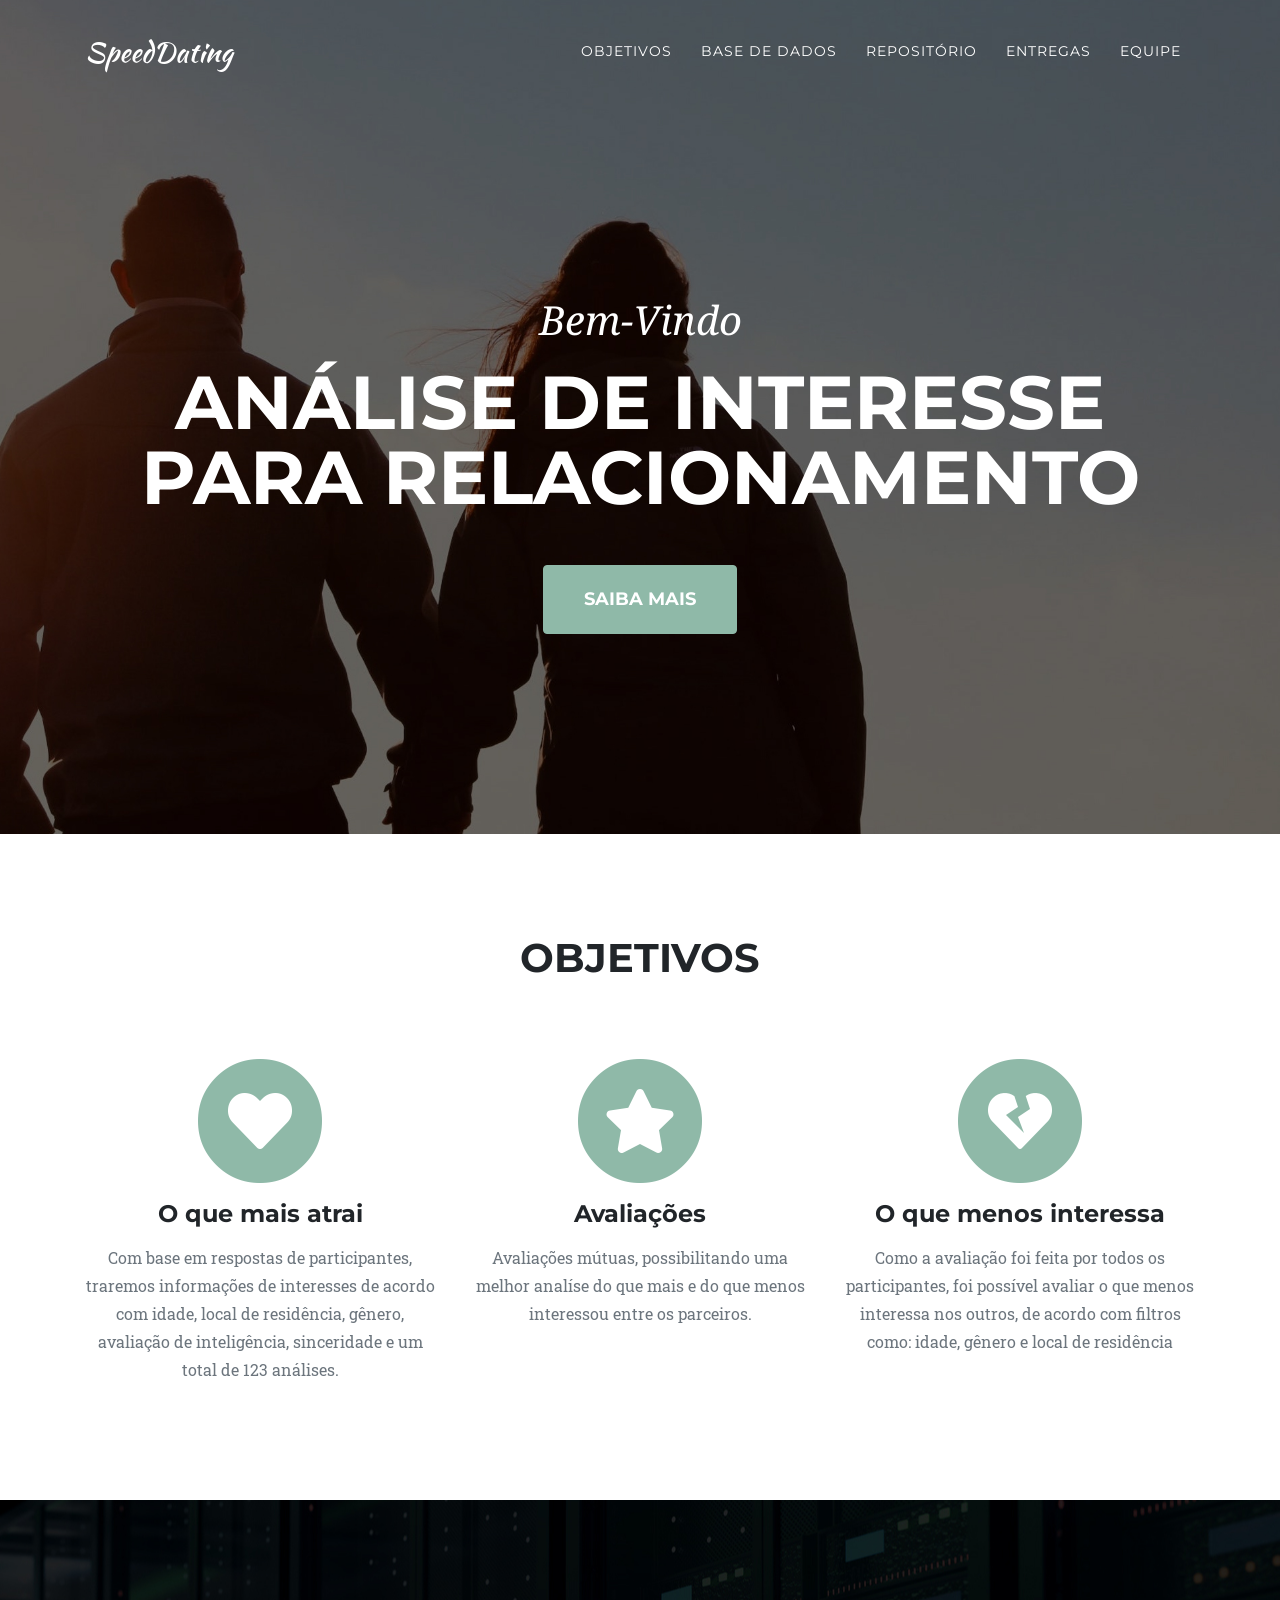
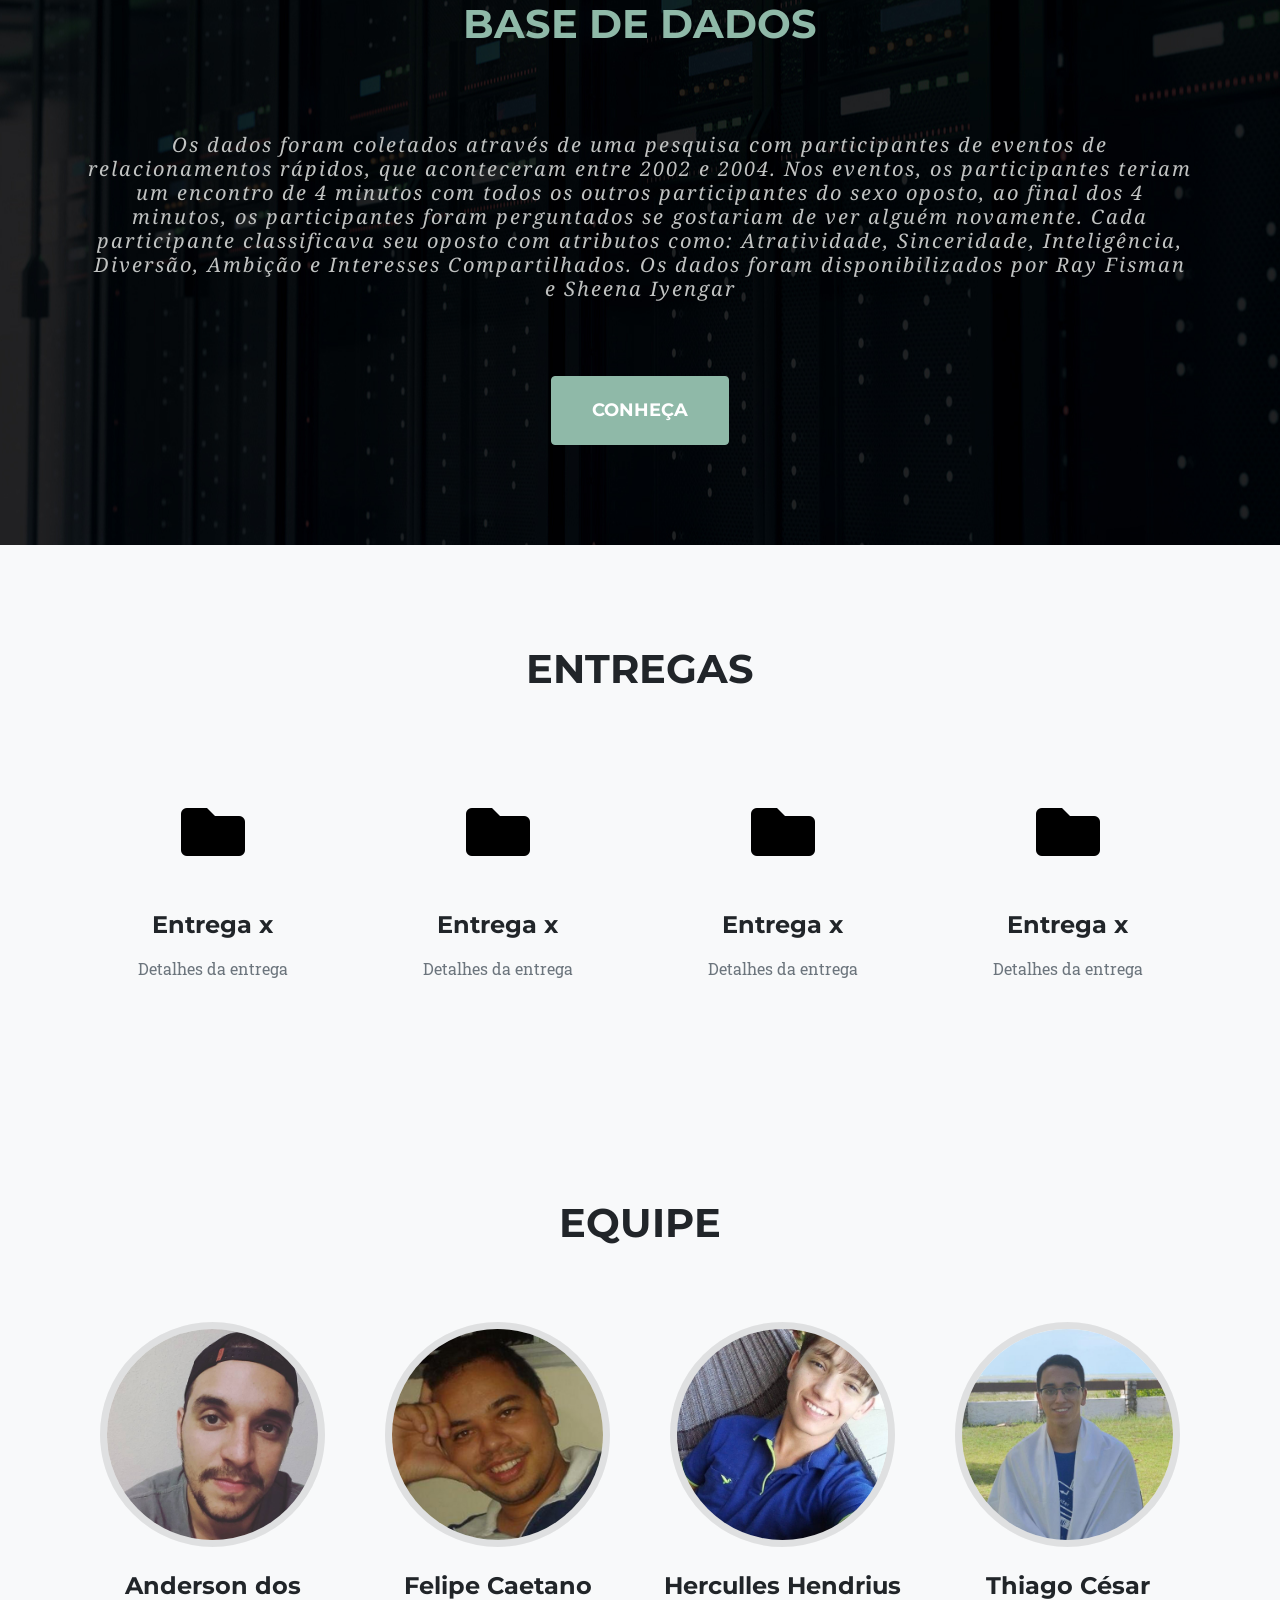
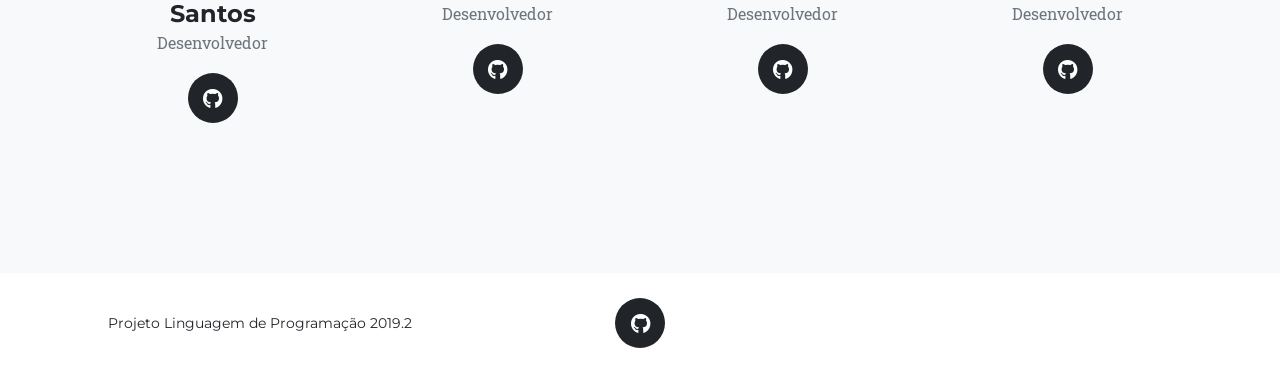
<file: index.html>
<!DOCTYPE html>
<html lang="en">

<head>

  <meta charset="utf-8">
  <meta name="viewport" content="width=device-width, initial-scale=1, shrink-to-fit=no">
  <meta name="description" content="">
  <meta name="author" content="">

  <title>SpeedDating - Projeto LP</title>

  <!-- Bootstrap core CSS -->
  <link href="vendor/bootstrap/css/bootstrap.min.css" rel="stylesheet">

  <!-- Custom fonts for this template -->
  <link href="vendor/fontawesome-free/css/all.min.css" rel="stylesheet" type="text/css">
  <link href="https://fonts.googleapis.com/css?family=Montserrat:400,700" rel="stylesheet" type="text/css">
  <link href='https://fonts.googleapis.com/css?family=Kaushan+Script' rel='stylesheet' type='text/css'>
  <link href='https://fonts.googleapis.com/css?family=Droid+Serif:400,700,400italic,700italic' rel='stylesheet' type='text/css'>
  <link href='https://fonts.googleapis.com/css?family=Roboto+Slab:400,100,300,700' rel='stylesheet' type='text/css'>

  <!-- Custom styles for this template -->
  <link href="css/agency.css" rel="stylesheet">

</head>

<body id="page-top">

  <!-- Navigation -->
  <nav class="navbar navbar-expand-lg navbar-dark fixed-top" id="mainNav">
    <div class="container">
      <a class="navbar-brand js-scroll-trigger" href="#page-top">SpeedDating</a>
      <button class="navbar-toggler navbar-toggler-right" type="button" data-toggle="collapse" data-target="#navbarResponsive" aria-controls="navbarResponsive" aria-expanded="false" aria-label="Toggle navigation">
        Menu
        <i class="fas fa-bars"></i>
      </button>
      <div class="collapse navbar-collapse" id="navbarResponsive">
        <ul class="navbar-nav text-uppercase ml-auto">
          <li class="nav-item">
            <a class="nav-link js-scroll-trigger" href="#objetivos">Objetivos</a>
          </li>
          <li class="nav-item">
            <a class="nav-link js-scroll-trigger" href="#database">Base de Dados</a>
          </li>
          <li class="nav-item">
            <a class="nav-link js-scroll-trigger" href="https://github.com/SpeedDating">Repositório</a>
          </li>
          <li class="nav-item">
            <a class="nav-link js-scroll-trigger" href="#entregas">Entregas</a>
          </li>
          <li class="nav-item">
            <a class="nav-link js-scroll-trigger" href="#equipe">Equipe</a>
          </li>
        </ul>
      </div>
    </div>
  </nav>

  <!-- Header -->
  <header class="masthead">
    <div class="container">
      <div class="intro-text">
        <div class="intro-lead-in">Bem-Vindo</div>
        <div class="intro-heading text-uppercase">Análise de interesse para relacionamento</div>
        <a class="btn btn-primary btn-xl text-uppercase js-scroll-trigger" href="#objetivos">Saiba Mais</a>
      </div>
    </div>
  </header>

  <!-- Services -->
  <section class="page-section" id="objetivos">
    <div class="container">
      <div class="row">
        <div class="col-lg-12 text-center">
          <h2 class="section-heading text-uppercase">Objetivos</h2>
          <h3 class="section-subheading text-muted"></h3>
        </div>
      </div>
      <div class="row text-center">
        <div class="col-md-4">
          <span class="fa-stack fa-4x">
            <i class="fas fa-circle fa-stack-2x text-primary"></i>
            <i class="fas fa-heart fa-stack-1x fa-inverse"></i>
          </span>
          <h4 class="service-heading">O que mais atrai</h4>
          <p class="text-muted">Com base em respostas de participantes, traremos informações de interesses de acordo com idade, local de residência, gênero, avaliação de inteligência, sinceridade e um total de 123 análises.</p>
        </div>
        <div class="col-md-4">
          <span class="fa-stack fa-4x">
            <i class="fas fa-circle fa-stack-2x text-primary"></i>
            <i class="fas fa-star fa-stack-1x fa-inverse"></i>
          </span>
          <h4 class="service-heading">Avaliações</h4>
          <p class="text-muted">Avaliações mútuas, possibilitando uma melhor analíse do que mais e do que menos interessou entre os parceiros.</p>
        </div>
        <div class="col-md-4">
          <span class="fa-stack fa-4x">
            <i class="fas fa-circle fa-stack-2x text-primary"></i>
            <i class="fas fa-heart-broken fa-stack-1x fa-inverse"></i>
          </span>
          <h4 class="service-heading">O que menos interessa</h4>
          <p class="text-muted">Como a avaliação foi feita por todos os participantes, foi possível avaliar o que menos interessa nos outros, de acordo com filtros como: idade, gênero e local de residência</p>
        </div>
      </div>
    </div>
  </section>

  <!-- Base de Dados -->
  <section class="page-section" id="database">
    <div class="container">
      <div class="row">
        <div class="col-lg-12 text-center">
          <h2 class="section-heading text-uppercase">Base de Dados</h2>
          <h3 class="section-subheading">Os dados foram coletados através de uma pesquisa com participantes de eventos de relacionamentos rápidos, que aconteceram entre 2002 e 2004. Nos eventos, os participantes teriam um encontro de 4 minutos com todos os outros participantes do sexo oposto, ao final dos 4 minutos, os participantes foram perguntados se gostariam de ver alguém novamente. Cada participante classificava seu oposto com atributos como: Atratividade, Sinceridade, Inteligência, Diversão, Ambição e Interesses Compartilhados. Os dados foram disponibilizados por Ray Fisman e Sheena Iyengar</h3>
        </div>
      </div>
      <div class="row">
        <div class="col-lg-12">
          <div class="clearfix"></div>
          <div class="col-lg-12 text-center">
            <div id="success"></div>
            <a class="btn btn-primary btn-xl text-uppercase js-scroll-trigger" href="https://www.openml.org/d/40536">Conheça</a>
          </div>
        </div>
        </div>
      </div>
    </div>
  </section>

  <!-- Entregas -->
  <section class="bg-light page-section" id="entregas">
    <div class="container">
      <div class="row">
        <div class="col-lg-12 text-center">
          <h2 class="section-heading text-uppercase">Entregas</h2>
          <h3 class="section-subheading text-muted"></h3>
        </div>
      </div>
      <div class="row text-center">
        <div class="col-md-3">
          <span class="fa-stack fa-4x">
            <i class="fas fa-folder fa-stack-1x entregas"></i>
          </span>
          <h4 class="service-heading">Entrega x</h4>
          <p class="text-muted">Detalhes da entrega</p>
        </div>
        <div class="col-md-3">
          <span class="fa-stack fa-4x">
            <i class="fas fa-folder fa-stack-1x entregas"></i>
          </span>
          <h4 class="service-heading">Entrega x</h4>
          <p class="text-muted">Detalhes da entrega</p>
        </div>
        <div class="col-md-3">
          <span class="fa-stack fa-4x">
            <i class="fas fa-folder fa-stack-1x entregas"></i>
          </span>
          <h4 class="service-heading">Entrega x</h4>
          <p class="text-muted">Detalhes da entrega</p>
        </div>
        <div class="col-md-3">
          <span class="fa-stack fa-4x">
            <i class="fas fa-folder fa-stack-1x entregas"></i>
          </span>
          <h4 class="service-heading">Entrega x</h4>
          <p class="text-muted">Detalhes da entrega</p>
        </div>
    </div>
  </section>

  <!-- Team -->
  <section class="bg-light page-section" id="equipe">
    <div class="container">
      <div class="row">
        <div class="col-lg-12 text-center">
          <h2 class="section-heading text-uppercase">Equipe</h2>
          <h3 class="section-subheading text-muted"></h3>
        </div>
      </div>
      <div class="row">
        <div class="col-sm-3">
          <div class="team-member">
            <img class="mx-auto rounded-circle" src="img/team/anderson.jpg" alt="foto do membro da equipe">
            <h4>Anderson dos Santos</h4>
            <p class="text-muted">Desenvolvedor</p>
            <ul class="list-inline social-buttons">
              <li class="list-inline-item">
                <a href="https://github.com/ander20n">
                  <i class="fab fa-github"></i>
                </a>
              </li>
            </ul>
          </div>
        </div>
        <div class="col-sm-3">
          <div class="team-member">
            <img class="mx-auto rounded-circle" src="img/team/felipe.jpg" alt="foto do membro da equipe">
            <h4>Felipe Caetano</h4>
            <p class="text-muted">Desenvolvedor</p>
            <ul class="list-inline social-buttons">
              <li class="list-inline-item">
                <a href="https://github.com/felipeCaetano">
                  <i class="fab fa-github"></i>
                </a>
              </li>
            </ul>
          </div>
        </div>
        <div class="col-sm-3">
          <div class="team-member">
            <img class="mx-auto rounded-circle" src="img/team/herculles.jpg" alt="foto do membro da equipe">
            <h4>Herculles Hendrius</h4>
            <p class="text-muted">Desenvolvedor</p>
            <ul class="list-inline social-buttons">
              <li class="list-inline-item">
                <a href="https://github.com/HercullesH">
                  <i class="fab fa-github"></i>
                </a>
              </li>
            </ul>
          </div>
        </div>
        <div class="col-sm-3">
          <div class="team-member">
            <img class="mx-auto rounded-circle" src="img/team/thiago.jpg" alt="foto do membro da equipe">
            <h4>Thiago César</h4>
            <p class="text-muted">Desenvolvedor</p>
            <ul class="list-inline social-buttons">
              <li class="list-inline-item">
                <a href="https://github.com/ThiagoCMS">
                  <i class="fab fa-github"></i>
                </a>
              </li>
            </ul>
          </div>
        </div>
      </div>
    </div>
  </section>

  <!-- Footer -->
  <footer class="footer">
    <div class="container">
      <div class="row align-items-center">
        <div class="col-md-4">
          <span class="copyright">Projeto Linguagem de Programação 2019.2</span>
        </div>
        <div class="col-md-4">
          <ul class="list-inline social-buttons">
            <li class="list-inline-item">
              <a href="https://github.com/ThiagoCMS/Projeto-LP-20192">
                <i class="fab fa-github"></i>
              </a>
            </li>
          </ul>
        </div>
      </div>
    </div>
  </footer>

  <!-- Bootstrap core JavaScript -->
  <script src="vendor/jquery/jquery.min.js"></script>
  <script src="vendor/bootstrap/js/bootstrap.bundle.min.js"></script>

  <!-- Plugin JavaScript -->
  <script src="vendor/jquery-easing/jquery.easing.min.js"></script>

  <!-- Contact form JavaScript -->
  <script src="js/jqBootstrapValidation.js"></script>
  <script src="js/contact_me.js"></script>

  <!-- Custom scripts for this template -->
  <script src="js/agency.min.js"></script>

</body>

</html>
</file>
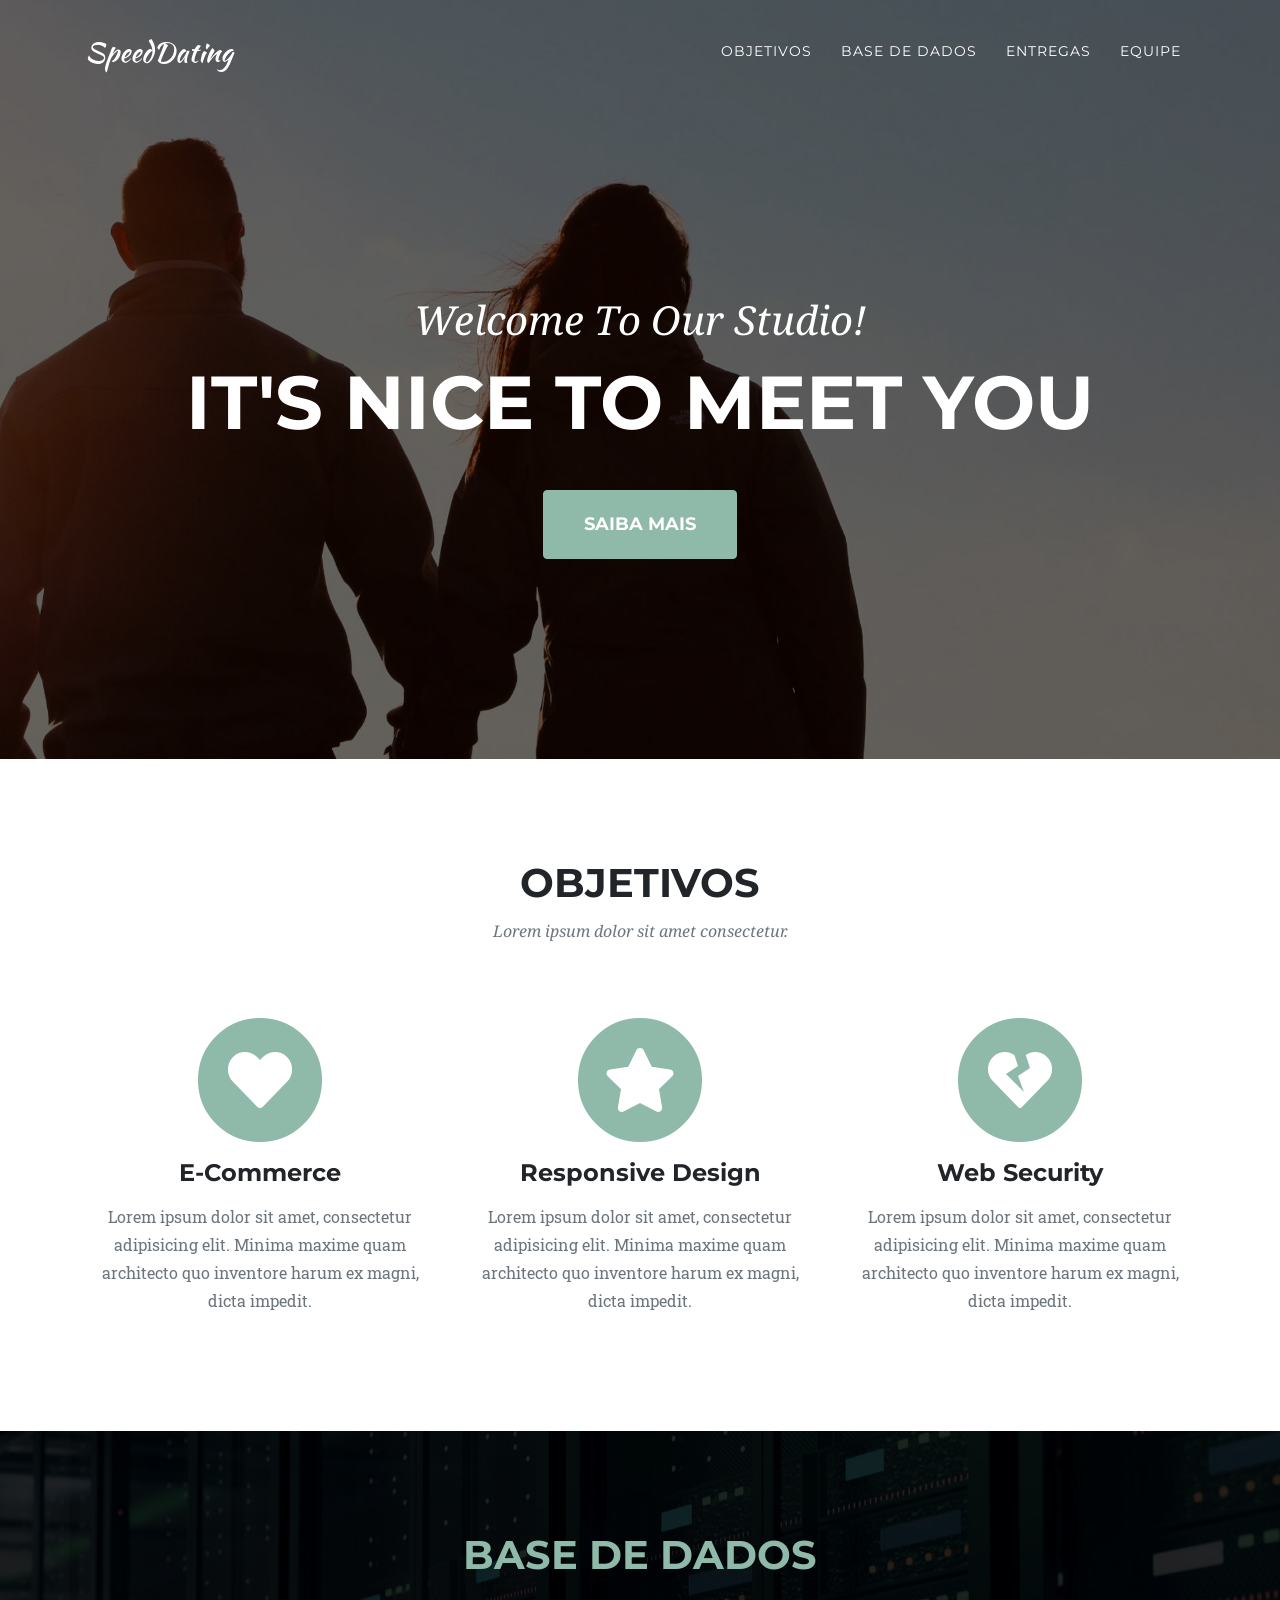
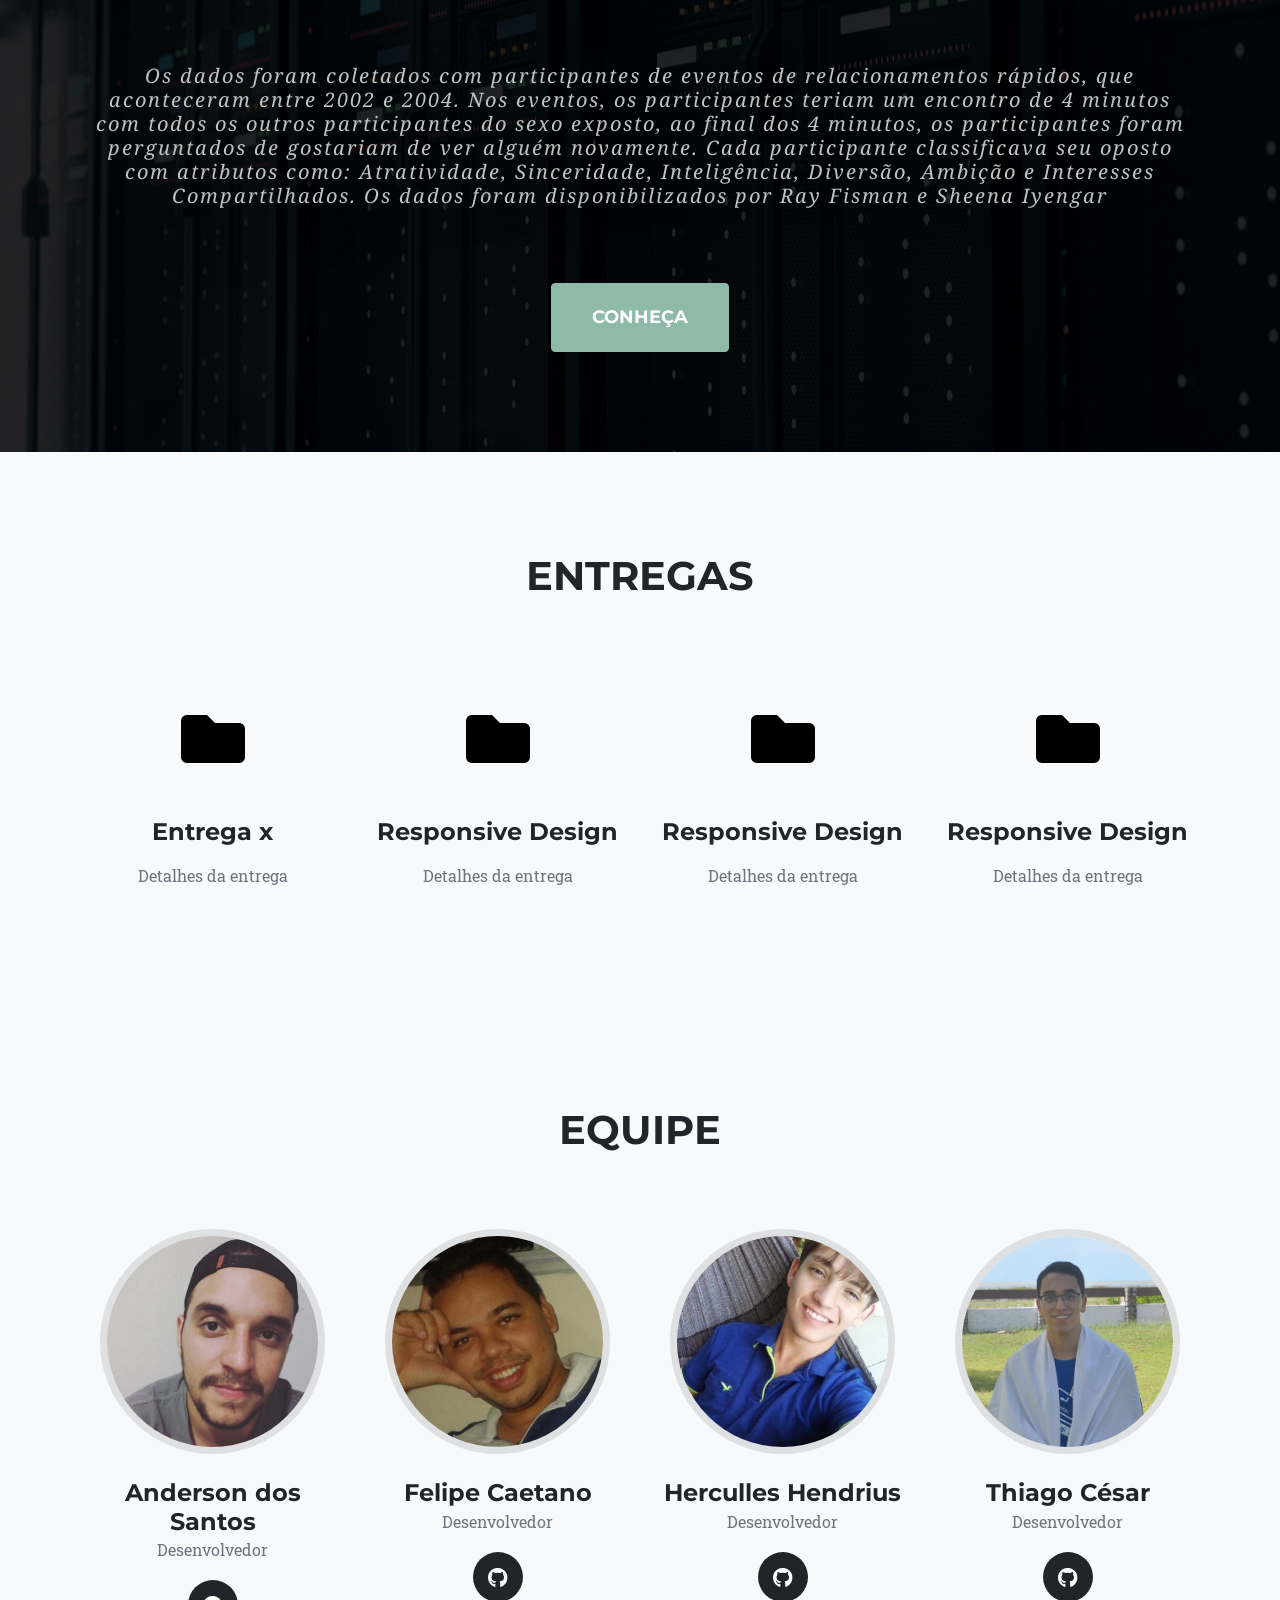
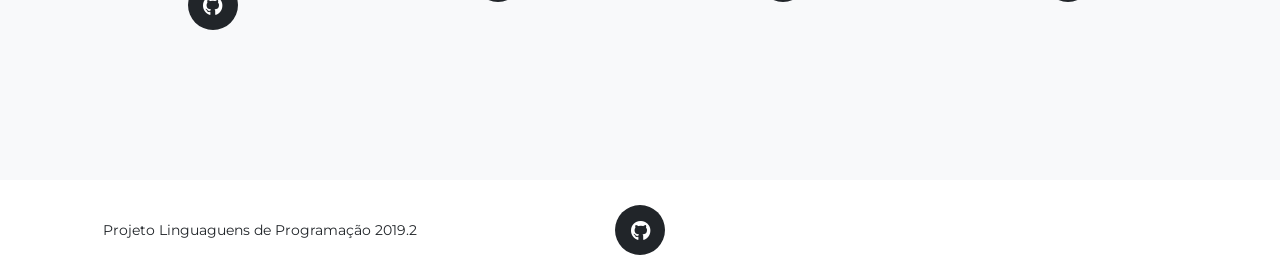
<file: startbootstrap-agency-gh-pages/index.html>
<!DOCTYPE html>
<html lang="en">

<head>

  <meta charset="utf-8">
  <meta name="viewport" content="width=device-width, initial-scale=1, shrink-to-fit=no">
  <meta name="description" content="">
  <meta name="author" content="">

  <title>SpeedDating - Projeto LP</title>

  <!-- Bootstrap core CSS -->
  <link href="vendor/bootstrap/css/bootstrap.min.css" rel="stylesheet">

  <!-- Custom fonts for this template -->
  <link href="vendor/fontawesome-free/css/all.min.css" rel="stylesheet" type="text/css">
  <link href="https://fonts.googleapis.com/css?family=Montserrat:400,700" rel="stylesheet" type="text/css">
  <link href='https://fonts.googleapis.com/css?family=Kaushan+Script' rel='stylesheet' type='text/css'>
  <link href='https://fonts.googleapis.com/css?family=Droid+Serif:400,700,400italic,700italic' rel='stylesheet' type='text/css'>
  <link href='https://fonts.googleapis.com/css?family=Roboto+Slab:400,100,300,700' rel='stylesheet' type='text/css'>

  <!-- Custom styles for this template -->
  <link href="css/agency.css" rel="stylesheet">

</head>

<body id="page-top">

  <!-- Navigation -->
  <nav class="navbar navbar-expand-lg navbar-dark fixed-top" id="mainNav">
    <div class="container">
      <a class="navbar-brand js-scroll-trigger" href="#page-top">SpeedDating</a>
      <button class="navbar-toggler navbar-toggler-right" type="button" data-toggle="collapse" data-target="#navbarResponsive" aria-controls="navbarResponsive" aria-expanded="false" aria-label="Toggle navigation">
        Menu
        <i class="fas fa-bars"></i>
      </button>
      <div class="collapse navbar-collapse" id="navbarResponsive">
        <ul class="navbar-nav text-uppercase ml-auto">
          <li class="nav-item">
            <a class="nav-link js-scroll-trigger" href="#objetivos">Objetivos</a>
          </li>
          <li class="nav-item">
            <a class="nav-link js-scroll-trigger" href="#database">Base de Dados</a>
          </li>
          <li class="nav-item">
            <a class="nav-link js-scroll-trigger" href="#enregas">Entregas</a>
          </li>
          <li class="nav-item">
            <a class="nav-link js-scroll-trigger" href="#equipe">Equipe</a>
          </li>
        </ul>
      </div>
    </div>
  </nav>

  <!-- Header -->
  <header class="masthead">
    <div class="container">
      <div class="intro-text">
        <div class="intro-lead-in">Welcome To Our Studio!</div>
        <div class="intro-heading text-uppercase">It's Nice To Meet You</div>
        <a class="btn btn-primary btn-xl text-uppercase js-scroll-trigger" href="#objetivos">Saiba Mais</a>
      </div>
    </div>
  </header>

  <!-- Services -->
  <section class="page-section" id="objetivos">
    <div class="container">
      <div class="row">
        <div class="col-lg-12 text-center">
          <h2 class="section-heading text-uppercase">Objetivos</h2>
          <h3 class="section-subheading text-muted">Lorem ipsum dolor sit amet consectetur.</h3>
        </div>
      </div>
      <div class="row text-center">
        <div class="col-md-4">
          <span class="fa-stack fa-4x">
            <i class="fas fa-circle fa-stack-2x text-primary"></i>
            <i class="fas fa-heart fa-stack-1x fa-inverse"></i>
          </span>
          <h4 class="service-heading">E-Commerce</h4>
          <p class="text-muted">Lorem ipsum dolor sit amet, consectetur adipisicing elit. Minima maxime quam architecto quo inventore harum ex magni, dicta impedit.</p>
        </div>
        <div class="col-md-4">
          <span class="fa-stack fa-4x">
            <i class="fas fa-circle fa-stack-2x text-primary"></i>
            <i class="fas fa-star fa-stack-1x fa-inverse"></i>
          </span>
          <h4 class="service-heading">Responsive Design</h4>
          <p class="text-muted">Lorem ipsum dolor sit amet, consectetur adipisicing elit. Minima maxime quam architecto quo inventore harum ex magni, dicta impedit.</p>
        </div>
        <div class="col-md-4">
          <span class="fa-stack fa-4x">
            <i class="fas fa-circle fa-stack-2x text-primary"></i>
            <i class="fas fa-heart-broken fa-stack-1x fa-inverse"></i>
          </span>
          <h4 class="service-heading">Web Security</h4>
          <p class="text-muted">Lorem ipsum dolor sit amet, consectetur adipisicing elit. Minima maxime quam architecto quo inventore harum ex magni, dicta impedit.</p>
        </div>
      </div>
    </div>
  </section>

  <!-- Base de Dados -->
  <section class="page-section" id="database">
    <div class="container">
      <div class="row">
        <div class="col-lg-12 text-center">
          <h2 class="section-heading text-uppercase">Base de Dados</h2>
          <h3 class="section-subheading">Os dados foram coletados com participantes de eventos de relacionamentos rápidos, que aconteceram entre 2002 e 2004. Nos eventos, os participantes teriam um encontro de 4 minutos com todos os outros participantes do sexo exposto, ao final dos 4 minutos, os participantes foram perguntados de gostariam de ver alguém novamente. Cada participante classificava seu oposto com atributos como: Atratividade, Sinceridade, Inteligência, Diversão, Ambição e Interesses Compartilhados. Os dados foram disponibilizados por Ray Fisman e Sheena Iyengar</h3>
        </div>
      </div>
      <div class="row">
        <div class="col-lg-12">
          <div class="clearfix"></div>
          <div class="col-lg-12 text-center">
            <div id="success"></div>
            <a class="btn btn-primary btn-xl text-uppercase js-scroll-trigger" href="https://www.openml.org/d/40536">Conheça</a>
          </div>
        </div>
        </div>
      </div>
    </div>
  </section>

  <!-- Entregas -->
  <section class="bg-light page-section" id="entregas">
    <div class="container">
      <div class="row">
        <div class="col-lg-12 text-center">
          <h2 class="section-heading text-uppercase">Entregas</h2>
          <h3 class="section-subheading text-muted"></h3>
        </div>
      </div>
      <div class="row text-center">
        <div class="col-md-3">
          <span class="fa-stack fa-4x">
            <i class="fas fa-folder fa-stack-1x entregas"></i>
          </span>
          <h4 class="service-heading">Entrega x</h4>
          <p class="text-muted">Detalhes da entrega</p>
        </div>
        <div class="col-md-3">
          <span class="fa-stack fa-4x">
            <i class="fas fa-folder fa-stack-1x entregas"></i>
          </span>
          <h4 class="service-heading">Responsive Design</h4>
          <p class="text-muted">Detalhes da entrega</p>
        </div>
        <div class="col-md-3">
          <span class="fa-stack fa-4x">
            <i class="fas fa-folder fa-stack-1x entregas"></i>
          </span>
          <h4 class="service-heading">Responsive Design</h4>
          <p class="text-muted">Detalhes da entrega</p>
        </div>
        <div class="col-md-3">
          <span class="fa-stack fa-4x">
            <i class="fas fa-folder fa-stack-1x entregas"></i>
          </span>
          <h4 class="service-heading">Responsive Design</h4>
          <p class="text-muted">Detalhes da entrega</p>
        </div>
    </div>
  </section>

  <!-- Team -->
  <section class="bg-light page-section" id="equipe">
    <div class="container">
      <div class="row">
        <div class="col-lg-12 text-center">
          <h2 class="section-heading text-uppercase">Equipe</h2>
          <h3 class="section-subheading text-muted"></h3>
        </div>
      </div>
      <div class="row">
        <div class="col-sm-3">
          <div class="team-member">
            <img class="mx-auto rounded-circle" src="img/team/anderson.jpg" alt="">
            <h4>Anderson dos Santos</h4>
            <p class="text-muted">Desenvolvedor</p>
            <ul class="list-inline social-buttons">
              <li class="list-inline-item">
                <a href="https://github.com/ander20n">
                  <i class="fab fa-github"></i>
                </a>
              </li>
            </ul>
          </div>
        </div>
        <div class="col-sm-3">
          <div class="team-member">
            <img class="mx-auto rounded-circle" src="img/team/felipe.jpg" alt="">
            <h4>Felipe Caetano</h4>
            <p class="text-muted">Desenvolvedor</p>
            <ul class="list-inline social-buttons">
              <li class="list-inline-item">
                <a href="https://github.com/felipeCaetano">
                  <i class="fab fa-github"></i>
                </a>
              </li>
            </ul>
          </div>
        </div>
        <div class="col-sm-3">
          <div class="team-member">
            <img class="mx-auto rounded-circle" src="img/team/herculles.jpg" alt="">
            <h4>Herculles Hendrius</h4>
            <p class="text-muted">Desenvolvedor</p>
            <ul class="list-inline social-buttons">
              <li class="list-inline-item">
                <a href="https://github.com/HercullesH">
                  <i class="fab fa-github"></i>
                </a>
              </li>
            </ul>
          </div>
        </div>
        <div class="col-sm-3">
          <div class="team-member">
            <img class="mx-auto rounded-circle" src="img/team/thiago.jpg" alt="">
            <h4>Thiago César</h4>
            <p class="text-muted">Desenvolvedor</p>
            <ul class="list-inline social-buttons">
              <li class="list-inline-item">
                <a href="https://github.com/ThiagoCMS">
                  <i class="fab fa-github"></i>
                </a>
              </li>
            </ul>
          </div>
        </div>
      </div>
    </div>
  </section>

  <!-- Footer -->
  <footer class="footer">
    <div class="container">
      <div class="row align-items-center">
        <div class="col-md-4">
          <span class="copyright">Projeto Linguaguens de Programação 2019.2</span>
        </div>
        <div class="col-md-4">
          <ul class="list-inline social-buttons">
            <li class="list-inline-item">
              <a href="https://github.com/ThiagoCMS/Projeto-LP-20192">
                <i class="fab fa-github"></i>
              </a>
            </li>
          </ul>
        </div>
      </div>
    </div>
  </footer>

  <!-- Bootstrap core JavaScript -->
  <script src="vendor/jquery/jquery.min.js"></script>
  <script src="vendor/bootstrap/js/bootstrap.bundle.min.js"></script>

  <!-- Plugin JavaScript -->
  <script src="vendor/jquery-easing/jquery.easing.min.js"></script>

  <!-- Contact form JavaScript -->
  <script src="js/jqBootstrapValidation.js"></script>
  <script src="js/contact_me.js"></script>

  <!-- Custom scripts for this template -->
  <script src="js/agency.min.js"></script>

</body>

</html>
</file>
<file: css/agency.css>
/*!
 * Start Bootstrap - Agency v5.2.1 (https://startbootstrap.com/template-overviews/agency)
 * Copyright 2013-2019 Start Bootstrap
 * Licensed under MIT (https://github.com/BlackrockDigital/startbootstrap-agency/blob/master/LICENSE)
 */

body {
  overflow-x: hidden;
  font-family: 'Roboto Slab', -apple-system, BlinkMacSystemFont, 'Segoe UI', Roboto, 'Helvetica Neue', Arial, sans-serif, 'Apple Color Emoji', 'Segoe UI Emoji', 'Segoe UI Symbol', 'Noto Color Emoji';
}

p {
  line-height: 1.75;
}

a {
  color: #8fb9a8;
}

a:hover {
  color: #7da192;
}

.text-primary {
  color: #8fb9a8 !important;
}

.entregas {
  color: #000 !important;
}

h1,
h2,
h3,
h4,
h5,
h6 {
  font-weight: 700;
  font-family: 'Montserrat', -apple-system, BlinkMacSystemFont, 'Segoe UI', Roboto, 'Helvetica Neue', Arial, sans-serif, 'Apple Color Emoji', 'Segoe UI Emoji', 'Segoe UI Symbol', 'Noto Color Emoji';
}

.page-section {
  padding: 100px 0;
}

.page-section h2.section-heading {
  font-size: 40px;
  margin-top: 0;
  margin-bottom: 15px;
}

.page-section h3.section-subheading {
  font-size: 16px;
  font-weight: 400;
  font-style: italic;
  margin-bottom: 75px;
  text-transform: none;
  font-family: 'Droid Serif', -apple-system, BlinkMacSystemFont, 'Segoe UI', Roboto, 'Helvetica Neue', Arial, sans-serif, 'Apple Color Emoji', 'Segoe UI Emoji', 'Segoe UI Symbol', 'Noto Color Emoji';
}

@media (min-width: 768px) {
  section {
    padding: 150px 0;
  }
}

::-moz-selection {
  background: #8fb9a8;
  text-shadow: none;
}

::selection {
  background: #8fb9a8;
  text-shadow: none;
}

img::-moz-selection {
  background: transparent;
}

img::selection {
  background: transparent;
}

img::-moz-selection {
  background: transparent;
}

.btn {
  font-family: 'Montserrat', -apple-system, BlinkMacSystemFont, 'Segoe UI', Roboto, 'Helvetica Neue', Arial, sans-serif, 'Apple Color Emoji', 'Segoe UI Emoji', 'Segoe UI Symbol', 'Noto Color Emoji';
  font-weight: 700;
}

.btn-xl {
  font-size: 18px;
  padding: 20px 40px;
}

.btn-primary {
  background-color: #8fb9a8;
  border-color: #8fb9a8;
}

.btn-primary:active, .btn-primary:focus, .btn-primary:hover {
  background-color: #7da192 !important;
  border-color: #7da192 !important;
  color: white;
}

.btn-primary:active, .btn-primary:focus {
  -webkit-box-shadow: 0 0 0 0.2rem rgba(254, 209, 55, 0.5) !important;
  box-shadow: 0 0 0 0.2rem rgba(254, 209, 55, 0.5) !important;
}

#mainNav {
  background-color: #212529;
}

#mainNav .navbar-toggler {
  font-size: 12px;
  right: 0;
  padding: 13px;
  text-transform: uppercase;
  color: white;
  border: 0;
  background-color: #8fb9a8;
  font-family: 'Montserrat', -apple-system, BlinkMacSystemFont, 'Segoe UI', Roboto, 'Helvetica Neue', Arial, sans-serif, 'Apple Color Emoji', 'Segoe UI Emoji', 'Segoe UI Symbol', 'Noto Color Emoji';
}

#mainNav .navbar-brand {
  color: #fff;
  font-family: 'Kaushan Script', -apple-system, BlinkMacSystemFont, 'Segoe UI', Roboto, 'Helvetica Neue', Arial, sans-serif, 'Apple Color Emoji', 'Segoe UI Emoji', 'Segoe UI Symbol', 'Noto Color Emoji';
}

#mainNav .navbar-brand.active, #mainNav .navbar-brand:active, #mainNav .navbar-brand:focus, #mainNav .navbar-brand:hover {
  color: #8fb9a8;
}

#mainNav .navbar-nav .nav-item .nav-link {
  font-size: 90%;
  font-weight: 400;
  padding: 0.75em 0;
  letter-spacing: 1px;
  color: white;
  font-family: 'Montserrat', -apple-system, BlinkMacSystemFont, 'Segoe UI', Roboto, 'Helvetica Neue', Arial, sans-serif, 'Apple Color Emoji', 'Segoe UI Emoji', 'Segoe UI Symbol', 'Noto Color Emoji';
}

#mainNav .navbar-nav .nav-item .nav-link.active, #mainNav .navbar-nav .nav-item .nav-link:hover {
  color: #8fb9a8;
}

@media (min-width: 992px) {
  #mainNav {
    padding-top: 25px;
    padding-bottom: 25px;
    -webkit-transition: padding-top 0.3s, padding-bottom 0.3s;
    transition: padding-top 0.3s, padding-bottom 0.3s;
    border: none;
    background-color: transparent;
  }
  #mainNav .navbar-brand {
    font-size: 1.75em;
    -webkit-transition: all 0.3s;
    transition: all 0.3s;
  }
  #mainNav .navbar-nav .nav-item .nav-link {
    padding: 1.1em 1em !important;
  }
  #mainNav.navbar-shrink {
    padding-top: 0;
    padding-bottom: 0;
    background-color: #212529;
  }
  #mainNav.navbar-shrink .navbar-brand {
    font-size: 1.25em;
    padding: 12px 0;
  }
}

header.masthead {
  text-align: center;
  color: white;
  background-image: url("../img/header-bg.jpg");
  background-repeat: no-repeat;
  background-attachment: scroll;
  background-position: center center;
  background-size: cover;
}

header.masthead .intro-text {
  padding-top: 150px;
  padding-bottom: 100px;
}

header.masthead .intro-text .intro-lead-in {
  font-size: 22px;
  font-style: italic;
  line-height: 22px;
  margin-bottom: 25px;
  font-family: 'Droid Serif', -apple-system, BlinkMacSystemFont, 'Segoe UI', Roboto, 'Helvetica Neue', Arial, sans-serif, 'Apple Color Emoji', 'Segoe UI Emoji', 'Segoe UI Symbol', 'Noto Color Emoji';
}

header.masthead .intro-text .intro-heading {
  font-size: 50px;
  font-weight: 700;
  line-height: 50px;
  margin-bottom: 25px;
  font-family: 'Montserrat', -apple-system, BlinkMacSystemFont, 'Segoe UI', Roboto, 'Helvetica Neue', Arial, sans-serif, 'Apple Color Emoji', 'Segoe UI Emoji', 'Segoe UI Symbol', 'Noto Color Emoji';
}

@media (min-width: 768px) {
  header.masthead .intro-text {
    padding-top: 300px;
    padding-bottom: 200px;
  }
  header.masthead .intro-text .intro-lead-in {
    font-size: 40px;
    font-style: italic;
    line-height: 40px;
    margin-bottom: 25px;
    font-family: 'Droid Serif', -apple-system, BlinkMacSystemFont, 'Segoe UI', Roboto, 'Helvetica Neue', Arial, sans-serif, 'Apple Color Emoji', 'Segoe UI Emoji', 'Segoe UI Symbol', 'Noto Color Emoji';
  }
  header.masthead .intro-text .intro-heading {
    font-size: 75px;
    font-weight: 700;
    line-height: 75px;
    margin-bottom: 50px;
    font-family: 'Montserrat', -apple-system, BlinkMacSystemFont, 'Segoe UI', Roboto, 'Helvetica Neue', Arial, sans-serif, 'Apple Color Emoji', 'Segoe UI Emoji', 'Segoe UI Symbol', 'Noto Color Emoji';
  }
}

.service-heading {
  margin: 15px 0;
  text-transform: none;
}

#portfolio .portfolio-item {
  right: 0;
  margin: 0 0 15px;
}

#portfolio .portfolio-item .portfolio-link {
  position: relative;
  display: block;
  max-width: 400px;
  margin: 0 auto;
  cursor: pointer;
}

#portfolio .portfolio-item .portfolio-link .portfolio-hover {
  position: absolute;
  width: 100%;
  height: 100%;
  -webkit-transition: all ease 0.5s;
  transition: all ease 0.5s;
  opacity: 0;
  background: rgba(254, 209, 54, 0.9);
}

#portfolio .portfolio-item .portfolio-link .portfolio-hover:hover {
  opacity: 1;
}

#portfolio .portfolio-item .portfolio-link .portfolio-hover .portfolio-hover-content {
  font-size: 20px;
  position: absolute;
  top: 50%;
  width: 100%;
  height: 20px;
  margin-top: -12px;
  text-align: center;
  color: white;
}

#portfolio .portfolio-item .portfolio-link .portfolio-hover .portfolio-hover-content i {
  margin-top: -12px;
}

#portfolio .portfolio-item .portfolio-link .portfolio-hover .portfolio-hover-content h3,
#portfolio .portfolio-item .portfolio-link .portfolio-hover .portfolio-hover-content h4 {
  margin: 0;
}

#portfolio .portfolio-item .portfolio-caption {
  max-width: 400px;
  margin: 0 auto;
  padding: 25px;
  text-align: center;
  background-color: #fff;
}

#portfolio .portfolio-item .portfolio-caption h4 {
  margin: 0;
  text-transform: none;
}

#portfolio .portfolio-item .portfolio-caption p {
  font-size: 16px;
  font-style: italic;
  margin: 0;
  font-family: 'Droid Serif', -apple-system, BlinkMacSystemFont, 'Segoe UI', Roboto, 'Helvetica Neue', Arial, sans-serif, 'Apple Color Emoji', 'Segoe UI Emoji', 'Segoe UI Symbol', 'Noto Color Emoji';
}

#portfolio * {
  z-index: 2;
}

@media (min-width: 767px) {
  #portfolio .portfolio-item {
    margin: 0 0 30px;
  }
}

.portfolio-modal .modal-dialog {
  margin: 1rem;
  max-width: 100vw;
}

.portfolio-modal .modal-content {
  padding: 100px 0;
  text-align: center;
}

.portfolio-modal .modal-content h2 {
  font-size: 3em;
  margin-bottom: 15px;
}

.portfolio-modal .modal-content p {
  margin-bottom: 30px;
}

.portfolio-modal .modal-content p.item-intro {
  font-size: 16px;
  font-style: italic;
  margin: 20px 0 30px;
  font-family: 'Droid Serif', -apple-system, BlinkMacSystemFont, 'Segoe UI', Roboto, 'Helvetica Neue', Arial, sans-serif, 'Apple Color Emoji', 'Segoe UI Emoji', 'Segoe UI Symbol', 'Noto Color Emoji';
}

.portfolio-modal .modal-content ul.list-inline {
  margin-top: 0;
  margin-bottom: 30px;
}

.portfolio-modal .modal-content img {
  margin-bottom: 30px;
}

.portfolio-modal .modal-content button {
  cursor: pointer;
}

.portfolio-modal .close-modal {
  position: absolute;
  top: 25px;
  right: 25px;
  width: 75px;
  height: 75px;
  cursor: pointer;
  background-color: transparent;
}

.portfolio-modal .close-modal:hover {
  opacity: 0.3;
}

.portfolio-modal .close-modal .lr {
  /* Safari and Chrome */
  z-index: 1051;
  width: 1px;
  height: 75px;
  margin-left: 35px;
  /* IE 9 */
  -webkit-transform: rotate(45deg);
  transform: rotate(45deg);
  background-color: #212529;
}

.portfolio-modal .close-modal .lr .rl {
  /* Safari and Chrome */
  z-index: 1052;
  width: 1px;
  height: 75px;
  /* IE 9 */
  -webkit-transform: rotate(90deg);
  transform: rotate(90deg);
  background-color: #212529;
}

.timeline {
  position: relative;
  padding: 0;
  list-style: none;
}

.timeline:before {
  position: absolute;
  top: 0;
  bottom: 0;
  left: 40px;
  width: 2px;
  margin-left: -1.5px;
  content: '';
  background-color: #e9ecef;
}

.timeline > li {
  position: relative;
  min-height: 50px;
  margin-bottom: 50px;
}

.timeline > li:after, .timeline > li:before {
  display: table;
  content: ' ';
}

.timeline > li:after {
  clear: both;
}

.timeline > li .timeline-panel {
  position: relative;
  float: right;
  width: 100%;
  padding: 0 20px 0 100px;
  text-align: left;
}

.timeline > li .timeline-panel:before {
  right: auto;
  left: -15px;
  border-right-width: 15px;
  border-left-width: 0;
}

.timeline > li .timeline-panel:after {
  right: auto;
  left: -14px;
  border-right-width: 14px;
  border-left-width: 0;
}

.timeline > li .timeline-image {
  position: absolute;
  z-index: 100;
  left: 0;
  width: 80px;
  height: 80px;
  margin-left: 0;
  text-align: center;
  color: white;
  border: 7px solid #e9ecef;
  border-radius: 100%;
  background-color: #8fb9a8;
}

.timeline > li .timeline-image h4 {
  font-size: 10px;
  line-height: 14px;
  margin-top: 12px;
}

.timeline > li.timeline-inverted > .timeline-panel {
  float: right;
  padding: 0 20px 0 100px;
  text-align: left;
}

.timeline > li.timeline-inverted > .timeline-panel:before {
  right: auto;
  left: -15px;
  border-right-width: 15px;
  border-left-width: 0;
}

.timeline > li.timeline-inverted > .timeline-panel:after {
  right: auto;
  left: -14px;
  border-right-width: 14px;
  border-left-width: 0;
}

.timeline > li:last-child {
  margin-bottom: 0;
}

.timeline .timeline-heading h4 {
  margin-top: 0;
  color: inherit;
}

.timeline .timeline-heading h4.subheading {
  text-transform: none;
}

.timeline .timeline-body > ul,
.timeline .timeline-body > p {
  margin-bottom: 0;
}

@media (min-width: 768px) {
  .timeline:before {
    left: 50%;
  }
  .timeline > li {
    min-height: 100px;
    margin-bottom: 100px;
  }
  .timeline > li .timeline-panel {
    float: left;
    width: 41%;
    padding: 0 20px 20px 30px;
    text-align: right;
  }
  .timeline > li .timeline-image {
    left: 50%;
    width: 100px;
    height: 100px;
    margin-left: -50px;
  }
  .timeline > li .timeline-image h4 {
    font-size: 13px;
    line-height: 18px;
    margin-top: 16px;
  }
  .timeline > li.timeline-inverted > .timeline-panel {
    float: right;
    padding: 0 30px 20px 20px;
    text-align: left;
  }
}

@media (min-width: 992px) {
  .timeline > li {
    min-height: 150px;
  }
  .timeline > li .timeline-panel {
    padding: 0 20px 20px;
  }
  .timeline > li .timeline-image {
    width: 150px;
    height: 150px;
    margin-left: -75px;
  }
  .timeline > li .timeline-image h4 {
    font-size: 18px;
    line-height: 26px;
    margin-top: 30px;
  }
  .timeline > li.timeline-inverted > .timeline-panel {
    padding: 0 20px 20px;
  }
}

@media (min-width: 1200px) {
  .timeline > li {
    min-height: 170px;
  }
  .timeline > li .timeline-panel {
    padding: 0 20px 20px 100px;
  }
  .timeline > li .timeline-image {
    width: 170px;
    height: 170px;
    margin-left: -85px;
  }
  .timeline > li .timeline-image h4 {
    margin-top: 40px;
  }
  .timeline > li.timeline-inverted > .timeline-panel {
    padding: 0 100px 20px 20px;
  }
}

.team-member {
  margin-bottom: 50px;
  text-align: center;
}

.team-member img {
  width: 225px;
  height: 225px;
  border: 7px solid rgba(0, 0, 0, 0.1);
}

.team-member h4 {
  margin-top: 25px;
  margin-bottom: 0;
  text-transform: none;
}

.team-member p {
  margin-top: 0;
}

section#database {
  background-color: #212529;
  background-image: url("../img/portfolio/database.jpg");
  background-repeat: no-repeat;
  background-position: center;
  
}

section#database .section-heading {
  color: #8fb9a8;
}

section#database .section-subheading {
  padding-top: 70px;
  color: #c1c3c2;
  font-size: 20px;
  letter-spacing: 2px;
}


section#contact ::-webkit-input-placeholder {
  font-weight: 700;
  color: #ced4da;
  font-family: 'Montserrat', -apple-system, BlinkMacSystemFont, 'Segoe UI', Roboto, 'Helvetica Neue', Arial, sans-serif, 'Apple Color Emoji', 'Segoe UI Emoji', 'Segoe UI Symbol', 'Noto Color Emoji';
}

section#contact :-moz-placeholder {
  font-weight: 700;
  color: #ced4da;
  font-family: 'Montserrat', -apple-system, BlinkMacSystemFont, 'Segoe UI', Roboto, 'Helvetica Neue', Arial, sans-serif, 'Apple Color Emoji', 'Segoe UI Emoji', 'Segoe UI Symbol', 'Noto Color Emoji';
}

section#contact ::-moz-placeholder {
  font-weight: 700;
  color: #ced4da;
  font-family: 'Montserrat', -apple-system, BlinkMacSystemFont, 'Segoe UI', Roboto, 'Helvetica Neue', Arial, sans-serif, 'Apple Color Emoji', 'Segoe UI Emoji', 'Segoe UI Symbol', 'Noto Color Emoji';
}

section#contact :-ms-input-placeholder {
  font-weight: 700;
  color: #ced4da;
  font-family: 'Montserrat', -apple-system, BlinkMacSystemFont, 'Segoe UI', Roboto, 'Helvetica Neue', Arial, sans-serif, 'Apple Color Emoji', 'Segoe UI Emoji', 'Segoe UI Symbol', 'Noto Color Emoji';
}

.footer {
  padding: 25px 0;
  text-align: center;
}

.footer span.copyright {
  font-size: 90%;
  line-height: 40px;
  text-transform: none;
  font-family: 'Montserrat', -apple-system, BlinkMacSystemFont, 'Segoe UI', Roboto, 'Helvetica Neue', Arial, sans-serif, 'Apple Color Emoji', 'Segoe UI Emoji', 'Segoe UI Symbol', 'Noto Color Emoji';
}

.footer ul.quicklinks {
  font-size: 90%;
  line-height: 40px;
  margin-bottom: 0;
  text-transform: none;
  font-family: 'Montserrat', -apple-system, BlinkMacSystemFont, 'Segoe UI', Roboto, 'Helvetica Neue', Arial, sans-serif, 'Apple Color Emoji', 'Segoe UI Emoji', 'Segoe UI Symbol', 'Noto Color Emoji';
}

ul.social-buttons {
  margin-bottom: 0;
}

ul.social-buttons li a {
  font-size: 20px;
  line-height: 50px;
  display: block;
  width: 50px;
  height: 50px;
  -webkit-transition: all 0.3s;
  transition: all 0.3s;
  color: white;
  border-radius: 100%;
  outline: none;
  background-color: #212529;
}

ul.social-buttons li a:active, ul.social-buttons li a:focus, ul.social-buttons li a:hover {
  background-color: #8fb9a8;
}
</file>
<file: startbootstrap-agency-gh-pages/css/agency.css>
/*!
 * Start Bootstrap - Agency v5.2.1 (https://startbootstrap.com/template-overviews/agency)
 * Copyright 2013-2019 Start Bootstrap
 * Licensed under MIT (https://github.com/BlackrockDigital/startbootstrap-agency/blob/master/LICENSE)
 */

body {
  overflow-x: hidden;
  font-family: 'Roboto Slab', -apple-system, BlinkMacSystemFont, 'Segoe UI', Roboto, 'Helvetica Neue', Arial, sans-serif, 'Apple Color Emoji', 'Segoe UI Emoji', 'Segoe UI Symbol', 'Noto Color Emoji';
}

p {
  line-height: 1.75;
}

a {
  color: #8fb9a8;
}

a:hover {
  color: #7da192;
}

.text-primary {
  color: #8fb9a8 !important;
}

.entregas {
  color: #000 !important;
}

h1,
h2,
h3,
h4,
h5,
h6 {
  font-weight: 700;
  font-family: 'Montserrat', -apple-system, BlinkMacSystemFont, 'Segoe UI', Roboto, 'Helvetica Neue', Arial, sans-serif, 'Apple Color Emoji', 'Segoe UI Emoji', 'Segoe UI Symbol', 'Noto Color Emoji';
}

.page-section {
  padding: 100px 0;
}

.page-section h2.section-heading {
  font-size: 40px;
  margin-top: 0;
  margin-bottom: 15px;
}

.page-section h3.section-subheading {
  font-size: 16px;
  font-weight: 400;
  font-style: italic;
  margin-bottom: 75px;
  text-transform: none;
  font-family: 'Droid Serif', -apple-system, BlinkMacSystemFont, 'Segoe UI', Roboto, 'Helvetica Neue', Arial, sans-serif, 'Apple Color Emoji', 'Segoe UI Emoji', 'Segoe UI Symbol', 'Noto Color Emoji';
}

@media (min-width: 768px) {
  section {
    padding: 150px 0;
  }
}

::-moz-selection {
  background: #8fb9a8;
  text-shadow: none;
}

::selection {
  background: #8fb9a8;
  text-shadow: none;
}

img::-moz-selection {
  background: transparent;
}

img::selection {
  background: transparent;
}

img::-moz-selection {
  background: transparent;
}

.btn {
  font-family: 'Montserrat', -apple-system, BlinkMacSystemFont, 'Segoe UI', Roboto, 'Helvetica Neue', Arial, sans-serif, 'Apple Color Emoji', 'Segoe UI Emoji', 'Segoe UI Symbol', 'Noto Color Emoji';
  font-weight: 700;
}

.btn-xl {
  font-size: 18px;
  padding: 20px 40px;
}

.btn-primary {
  background-color: #8fb9a8;
  border-color: #8fb9a8;
}

.btn-primary:active, .btn-primary:focus, .btn-primary:hover {
  background-color: #7da192 !important;
  border-color: #7da192 !important;
  color: white;
}

.btn-primary:active, .btn-primary:focus {
  -webkit-box-shadow: 0 0 0 0.2rem rgba(254, 209, 55, 0.5) !important;
  box-shadow: 0 0 0 0.2rem rgba(254, 209, 55, 0.5) !important;
}

#mainNav {
  background-color: #212529;
}

#mainNav .navbar-toggler {
  font-size: 12px;
  right: 0;
  padding: 13px;
  text-transform: uppercase;
  color: white;
  border: 0;
  background-color: #8fb9a8;
  font-family: 'Montserrat', -apple-system, BlinkMacSystemFont, 'Segoe UI', Roboto, 'Helvetica Neue', Arial, sans-serif, 'Apple Color Emoji', 'Segoe UI Emoji', 'Segoe UI Symbol', 'Noto Color Emoji';
}

#mainNav .navbar-brand {
  color: #fff;
  font-family: 'Kaushan Script', -apple-system, BlinkMacSystemFont, 'Segoe UI', Roboto, 'Helvetica Neue', Arial, sans-serif, 'Apple Color Emoji', 'Segoe UI Emoji', 'Segoe UI Symbol', 'Noto Color Emoji';
}

#mainNav .navbar-brand.active, #mainNav .navbar-brand:active, #mainNav .navbar-brand:focus, #mainNav .navbar-brand:hover {
  color: #8fb9a8;
}

#mainNav .navbar-nav .nav-item .nav-link {
  font-size: 90%;
  font-weight: 400;
  padding: 0.75em 0;
  letter-spacing: 1px;
  color: white;
  font-family: 'Montserrat', -apple-system, BlinkMacSystemFont, 'Segoe UI', Roboto, 'Helvetica Neue', Arial, sans-serif, 'Apple Color Emoji', 'Segoe UI Emoji', 'Segoe UI Symbol', 'Noto Color Emoji';
}

#mainNav .navbar-nav .nav-item .nav-link.active, #mainNav .navbar-nav .nav-item .nav-link:hover {
  color: #8fb9a8;
}

@media (min-width: 992px) {
  #mainNav {
    padding-top: 25px;
    padding-bottom: 25px;
    -webkit-transition: padding-top 0.3s, padding-bottom 0.3s;
    transition: padding-top 0.3s, padding-bottom 0.3s;
    border: none;
    background-color: transparent;
  }
  #mainNav .navbar-brand {
    font-size: 1.75em;
    -webkit-transition: all 0.3s;
    transition: all 0.3s;
  }
  #mainNav .navbar-nav .nav-item .nav-link {
    padding: 1.1em 1em !important;
  }
  #mainNav.navbar-shrink {
    padding-top: 0;
    padding-bottom: 0;
    background-color: #212529;
  }
  #mainNav.navbar-shrink .navbar-brand {
    font-size: 1.25em;
    padding: 12px 0;
  }
}

header.masthead {
  text-align: center;
  color: white;
  background-image: url("../img/header-bg.jpg");
  background-repeat: no-repeat;
  background-attachment: scroll;
  background-position: center center;
  background-size: cover;
}

header.masthead .intro-text {
  padding-top: 150px;
  padding-bottom: 100px;
}

header.masthead .intro-text .intro-lead-in {
  font-size: 22px;
  font-style: italic;
  line-height: 22px;
  margin-bottom: 25px;
  font-family: 'Droid Serif', -apple-system, BlinkMacSystemFont, 'Segoe UI', Roboto, 'Helvetica Neue', Arial, sans-serif, 'Apple Color Emoji', 'Segoe UI Emoji', 'Segoe UI Symbol', 'Noto Color Emoji';
}

header.masthead .intro-text .intro-heading {
  font-size: 50px;
  font-weight: 700;
  line-height: 50px;
  margin-bottom: 25px;
  font-family: 'Montserrat', -apple-system, BlinkMacSystemFont, 'Segoe UI', Roboto, 'Helvetica Neue', Arial, sans-serif, 'Apple Color Emoji', 'Segoe UI Emoji', 'Segoe UI Symbol', 'Noto Color Emoji';
}

@media (min-width: 768px) {
  header.masthead .intro-text {
    padding-top: 300px;
    padding-bottom: 200px;
  }
  header.masthead .intro-text .intro-lead-in {
    font-size: 40px;
    font-style: italic;
    line-height: 40px;
    margin-bottom: 25px;
    font-family: 'Droid Serif', -apple-system, BlinkMacSystemFont, 'Segoe UI', Roboto, 'Helvetica Neue', Arial, sans-serif, 'Apple Color Emoji', 'Segoe UI Emoji', 'Segoe UI Symbol', 'Noto Color Emoji';
  }
  header.masthead .intro-text .intro-heading {
    font-size: 75px;
    font-weight: 700;
    line-height: 75px;
    margin-bottom: 50px;
    font-family: 'Montserrat', -apple-system, BlinkMacSystemFont, 'Segoe UI', Roboto, 'Helvetica Neue', Arial, sans-serif, 'Apple Color Emoji', 'Segoe UI Emoji', 'Segoe UI Symbol', 'Noto Color Emoji';
  }
}

.service-heading {
  margin: 15px 0;
  text-transform: none;
}

#portfolio .portfolio-item {
  right: 0;
  margin: 0 0 15px;
}

#portfolio .portfolio-item .portfolio-link {
  position: relative;
  display: block;
  max-width: 400px;
  margin: 0 auto;
  cursor: pointer;
}

#portfolio .portfolio-item .portfolio-link .portfolio-hover {
  position: absolute;
  width: 100%;
  height: 100%;
  -webkit-transition: all ease 0.5s;
  transition: all ease 0.5s;
  opacity: 0;
  background: rgba(254, 209, 54, 0.9);
}

#portfolio .portfolio-item .portfolio-link .portfolio-hover:hover {
  opacity: 1;
}

#portfolio .portfolio-item .portfolio-link .portfolio-hover .portfolio-hover-content {
  font-size: 20px;
  position: absolute;
  top: 50%;
  width: 100%;
  height: 20px;
  margin-top: -12px;
  text-align: center;
  color: white;
}

#portfolio .portfolio-item .portfolio-link .portfolio-hover .portfolio-hover-content i {
  margin-top: -12px;
}

#portfolio .portfolio-item .portfolio-link .portfolio-hover .portfolio-hover-content h3,
#portfolio .portfolio-item .portfolio-link .portfolio-hover .portfolio-hover-content h4 {
  margin: 0;
}

#portfolio .portfolio-item .portfolio-caption {
  max-width: 400px;
  margin: 0 auto;
  padding: 25px;
  text-align: center;
  background-color: #fff;
}

#portfolio .portfolio-item .portfolio-caption h4 {
  margin: 0;
  text-transform: none;
}

#portfolio .portfolio-item .portfolio-caption p {
  font-size: 16px;
  font-style: italic;
  margin: 0;
  font-family: 'Droid Serif', -apple-system, BlinkMacSystemFont, 'Segoe UI', Roboto, 'Helvetica Neue', Arial, sans-serif, 'Apple Color Emoji', 'Segoe UI Emoji', 'Segoe UI Symbol', 'Noto Color Emoji';
}

#portfolio * {
  z-index: 2;
}

@media (min-width: 767px) {
  #portfolio .portfolio-item {
    margin: 0 0 30px;
  }
}

.portfolio-modal .modal-dialog {
  margin: 1rem;
  max-width: 100vw;
}

.portfolio-modal .modal-content {
  padding: 100px 0;
  text-align: center;
}

.portfolio-modal .modal-content h2 {
  font-size: 3em;
  margin-bottom: 15px;
}

.portfolio-modal .modal-content p {
  margin-bottom: 30px;
}

.portfolio-modal .modal-content p.item-intro {
  font-size: 16px;
  font-style: italic;
  margin: 20px 0 30px;
  font-family: 'Droid Serif', -apple-system, BlinkMacSystemFont, 'Segoe UI', Roboto, 'Helvetica Neue', Arial, sans-serif, 'Apple Color Emoji', 'Segoe UI Emoji', 'Segoe UI Symbol', 'Noto Color Emoji';
}

.portfolio-modal .modal-content ul.list-inline {
  margin-top: 0;
  margin-bottom: 30px;
}

.portfolio-modal .modal-content img {
  margin-bottom: 30px;
}

.portfolio-modal .modal-content button {
  cursor: pointer;
}

.portfolio-modal .close-modal {
  position: absolute;
  top: 25px;
  right: 25px;
  width: 75px;
  height: 75px;
  cursor: pointer;
  background-color: transparent;
}

.portfolio-modal .close-modal:hover {
  opacity: 0.3;
}

.portfolio-modal .close-modal .lr {
  /* Safari and Chrome */
  z-index: 1051;
  width: 1px;
  height: 75px;
  margin-left: 35px;
  /* IE 9 */
  -webkit-transform: rotate(45deg);
  transform: rotate(45deg);
  background-color: #212529;
}

.portfolio-modal .close-modal .lr .rl {
  /* Safari and Chrome */
  z-index: 1052;
  width: 1px;
  height: 75px;
  /* IE 9 */
  -webkit-transform: rotate(90deg);
  transform: rotate(90deg);
  background-color: #212529;
}

.timeline {
  position: relative;
  padding: 0;
  list-style: none;
}

.timeline:before {
  position: absolute;
  top: 0;
  bottom: 0;
  left: 40px;
  width: 2px;
  margin-left: -1.5px;
  content: '';
  background-color: #e9ecef;
}

.timeline > li {
  position: relative;
  min-height: 50px;
  margin-bottom: 50px;
}

.timeline > li:after, .timeline > li:before {
  display: table;
  content: ' ';
}

.timeline > li:after {
  clear: both;
}

.timeline > li .timeline-panel {
  position: relative;
  float: right;
  width: 100%;
  padding: 0 20px 0 100px;
  text-align: left;
}

.timeline > li .timeline-panel:before {
  right: auto;
  left: -15px;
  border-right-width: 15px;
  border-left-width: 0;
}

.timeline > li .timeline-panel:after {
  right: auto;
  left: -14px;
  border-right-width: 14px;
  border-left-width: 0;
}

.timeline > li .timeline-image {
  position: absolute;
  z-index: 100;
  left: 0;
  width: 80px;
  height: 80px;
  margin-left: 0;
  text-align: center;
  color: white;
  border: 7px solid #e9ecef;
  border-radius: 100%;
  background-color: #8fb9a8;
}

.timeline > li .timeline-image h4 {
  font-size: 10px;
  line-height: 14px;
  margin-top: 12px;
}

.timeline > li.timeline-inverted > .timeline-panel {
  float: right;
  padding: 0 20px 0 100px;
  text-align: left;
}

.timeline > li.timeline-inverted > .timeline-panel:before {
  right: auto;
  left: -15px;
  border-right-width: 15px;
  border-left-width: 0;
}

.timeline > li.timeline-inverted > .timeline-panel:after {
  right: auto;
  left: -14px;
  border-right-width: 14px;
  border-left-width: 0;
}

.timeline > li:last-child {
  margin-bottom: 0;
}

.timeline .timeline-heading h4 {
  margin-top: 0;
  color: inherit;
}

.timeline .timeline-heading h4.subheading {
  text-transform: none;
}

.timeline .timeline-body > ul,
.timeline .timeline-body > p {
  margin-bottom: 0;
}

@media (min-width: 768px) {
  .timeline:before {
    left: 50%;
  }
  .timeline > li {
    min-height: 100px;
    margin-bottom: 100px;
  }
  .timeline > li .timeline-panel {
    float: left;
    width: 41%;
    padding: 0 20px 20px 30px;
    text-align: right;
  }
  .timeline > li .timeline-image {
    left: 50%;
    width: 100px;
    height: 100px;
    margin-left: -50px;
  }
  .timeline > li .timeline-image h4 {
    font-size: 13px;
    line-height: 18px;
    margin-top: 16px;
  }
  .timeline > li.timeline-inverted > .timeline-panel {
    float: right;
    padding: 0 30px 20px 20px;
    text-align: left;
  }
}

@media (min-width: 992px) {
  .timeline > li {
    min-height: 150px;
  }
  .timeline > li .timeline-panel {
    padding: 0 20px 20px;
  }
  .timeline > li .timeline-image {
    width: 150px;
    height: 150px;
    margin-left: -75px;
  }
  .timeline > li .timeline-image h4 {
    font-size: 18px;
    line-height: 26px;
    margin-top: 30px;
  }
  .timeline > li.timeline-inverted > .timeline-panel {
    padding: 0 20px 20px;
  }
}

@media (min-width: 1200px) {
  .timeline > li {
    min-height: 170px;
  }
  .timeline > li .timeline-panel {
    padding: 0 20px 20px 100px;
  }
  .timeline > li .timeline-image {
    width: 170px;
    height: 170px;
    margin-left: -85px;
  }
  .timeline > li .timeline-image h4 {
    margin-top: 40px;
  }
  .timeline > li.timeline-inverted > .timeline-panel {
    padding: 0 100px 20px 20px;
  }
}

.team-member {
  margin-bottom: 50px;
  text-align: center;
}

.team-member img {
  width: 225px;
  height: 225px;
  border: 7px solid rgba(0, 0, 0, 0.1);
}

.team-member h4 {
  margin-top: 25px;
  margin-bottom: 0;
  text-transform: none;
}

.team-member p {
  margin-top: 0;
}

section#database {
  background-color: #212529;
  background-image: url("../img/portfolio/database.jpg");
  background-repeat: no-repeat;
  background-position: center;
  
}

section#database .section-heading {
  color: #8fb9a8;
}

section#database .section-subheading {
  padding-top: 70px;
  color: #c1c3c2;
  font-size: 20px;
  letter-spacing: 2px;
}


section#contact ::-webkit-input-placeholder {
  font-weight: 700;
  color: #ced4da;
  font-family: 'Montserrat', -apple-system, BlinkMacSystemFont, 'Segoe UI', Roboto, 'Helvetica Neue', Arial, sans-serif, 'Apple Color Emoji', 'Segoe UI Emoji', 'Segoe UI Symbol', 'Noto Color Emoji';
}

section#contact :-moz-placeholder {
  font-weight: 700;
  color: #ced4da;
  font-family: 'Montserrat', -apple-system, BlinkMacSystemFont, 'Segoe UI', Roboto, 'Helvetica Neue', Arial, sans-serif, 'Apple Color Emoji', 'Segoe UI Emoji', 'Segoe UI Symbol', 'Noto Color Emoji';
}

section#contact ::-moz-placeholder {
  font-weight: 700;
  color: #ced4da;
  font-family: 'Montserrat', -apple-system, BlinkMacSystemFont, 'Segoe UI', Roboto, 'Helvetica Neue', Arial, sans-serif, 'Apple Color Emoji', 'Segoe UI Emoji', 'Segoe UI Symbol', 'Noto Color Emoji';
}

section#contact :-ms-input-placeholder {
  font-weight: 700;
  color: #ced4da;
  font-family: 'Montserrat', -apple-system, BlinkMacSystemFont, 'Segoe UI', Roboto, 'Helvetica Neue', Arial, sans-serif, 'Apple Color Emoji', 'Segoe UI Emoji', 'Segoe UI Symbol', 'Noto Color Emoji';
}

.footer {
  padding: 25px 0;
  text-align: center;
}

.footer span.copyright {
  font-size: 90%;
  line-height: 40px;
  text-transform: none;
  font-family: 'Montserrat', -apple-system, BlinkMacSystemFont, 'Segoe UI', Roboto, 'Helvetica Neue', Arial, sans-serif, 'Apple Color Emoji', 'Segoe UI Emoji', 'Segoe UI Symbol', 'Noto Color Emoji';
}

.footer ul.quicklinks {
  font-size: 90%;
  line-height: 40px;
  margin-bottom: 0;
  text-transform: none;
  font-family: 'Montserrat', -apple-system, BlinkMacSystemFont, 'Segoe UI', Roboto, 'Helvetica Neue', Arial, sans-serif, 'Apple Color Emoji', 'Segoe UI Emoji', 'Segoe UI Symbol', 'Noto Color Emoji';
}

ul.social-buttons {
  margin-bottom: 0;
}

ul.social-buttons li a {
  font-size: 20px;
  line-height: 50px;
  display: block;
  width: 50px;
  height: 50px;
  -webkit-transition: all 0.3s;
  transition: all 0.3s;
  color: white;
  border-radius: 100%;
  outline: none;
  background-color: #212529;
}

ul.social-buttons li a:active, ul.social-buttons li a:focus, ul.social-buttons li a:hover {
  background-color: #8fb9a8;
}
</file>
